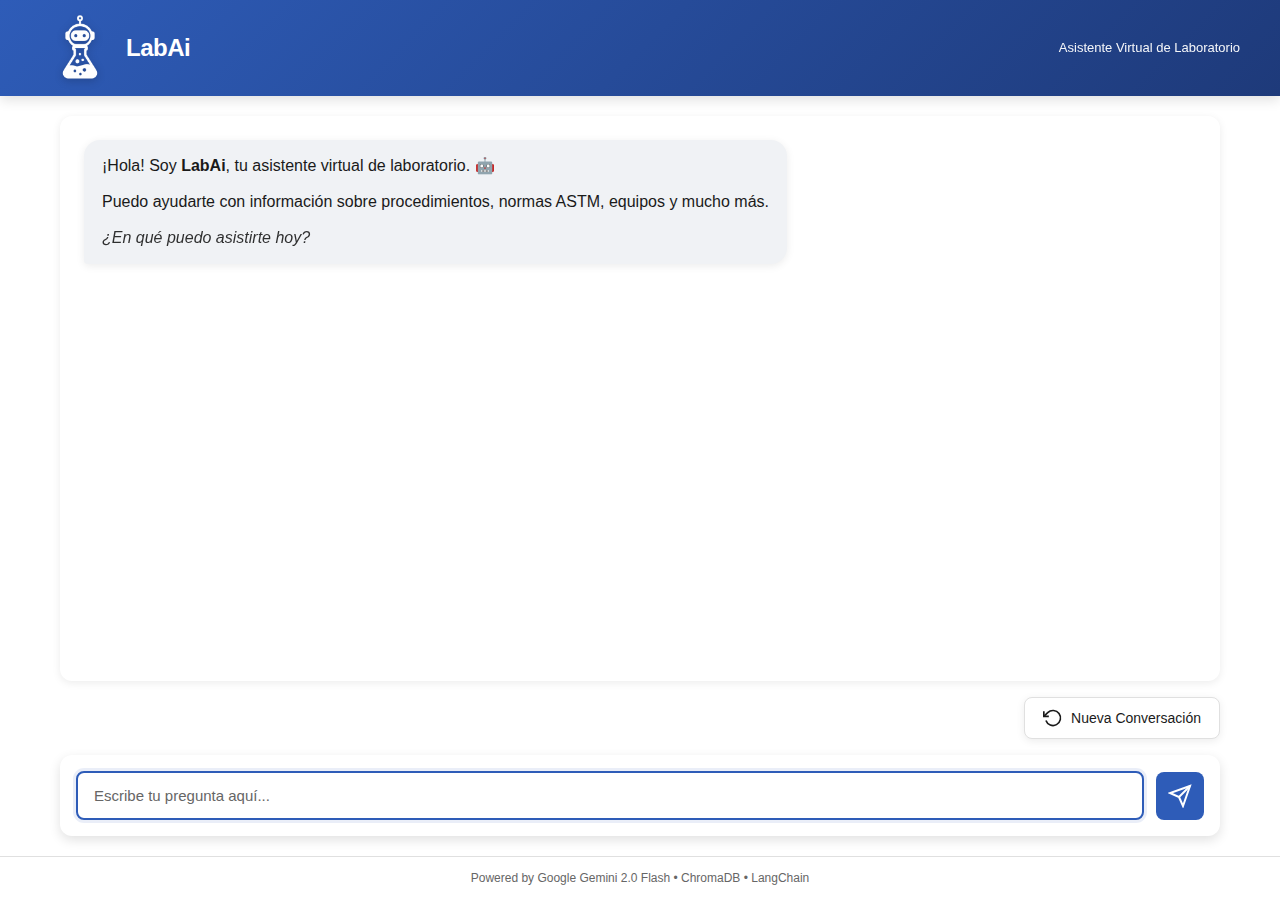
<file: static/index.html>
<!DOCTYPE html>
<html lang="es">
<head>
    <meta charset="UTF-8">
    <meta name="viewport" content="width=device-width, initial-scale=1.0">
    <title>LabAi - Asistente Virtual</title>
    <link rel="stylesheet" href="style.css">
</head>
<body>
    <!-- Header Compacto -->
    <header class="header">
        <div class="header-content">
            <div class="logo-section">
                <img src="labai.png" alt="LabAi Logo" class="robot-logo" width="80" height="80">
                <h1 class="title">LabAi</h1>
            </div>
            <div class="subtitle">Asistente Virtual de Laboratorio</div>
        </div>
    </header>

    <!-- Contenedor Principal -->
    <div class="main-container">
        <!-- Área de Chat -->
        <div class="chat-container" id="chatContainer">
            <div class="messages" id="messages">
                <!-- Mensaje de Bienvenida -->
                <div class="message bot-message">
                    <div class="message-content">
                        <p>¡Hola! Soy <strong>LabAi</strong>, tu asistente virtual de laboratorio. 🤖</p>
                        <p>Puedo ayudarte con información sobre procedimientos, normas ASTM, equipos y mucho más.</p>
                        <p><em>¿En qué puedo asistirte hoy?</em></p>
                    </div>
                </div>
            </div>

            <!-- Indicador de Escritura -->
            <div class="typing-indicator" id="typingIndicator" style="display: none;">
                <div class="typing-dots">
                    <span></span>
                    <span></span>
                    <span></span>
                </div>
            </div>
        </div>

        <!-- Barra de Acciones Inferior -->
        <div class="action-bar">
            <button class="action-btn" id="resetBtn" title="Nueva conversación">
                <svg width="20" height="20" viewBox="0 0 24 24" fill="none" stroke="currentColor" stroke-width="2">
                    <polyline points="1 4 1 10 7 10"></polyline>
                    <path d="M3.51 15a9 9 0 1 0 2.13-9.36L1 10"></path>
                </svg>
                Nueva Conversación
            </button>
        </div>

        <!-- Área de Input -->
        <div class="input-container">
            <form id="chatForm">
                <textarea 
                    id="messageInput" 
                    class="message-input" 
                    placeholder="Escribe tu pregunta aquí..."
                    rows="1"
                ></textarea>
                <button type="submit" class="send-btn" id="sendBtn">
                    <svg width="24" height="24" viewBox="0 0 24 24" fill="none" stroke="currentColor" stroke-width="2">
                        <line x1="22" y1="2" x2="11" y2="13"></line>
                        <polygon points="22 2 15 22 11 13 2 9 22 2"></polygon>
                    </svg>
                </button>
            </form>
        </div>
    </div>

    <!-- Footer Informativo -->
    <footer class="footer">
        <p>Powered by Google Gemini 2.0 Flash • ChromaDB • LangChain</p>
    </footer>

    <script src="script.js"></script>
</body>
</html>
</file>
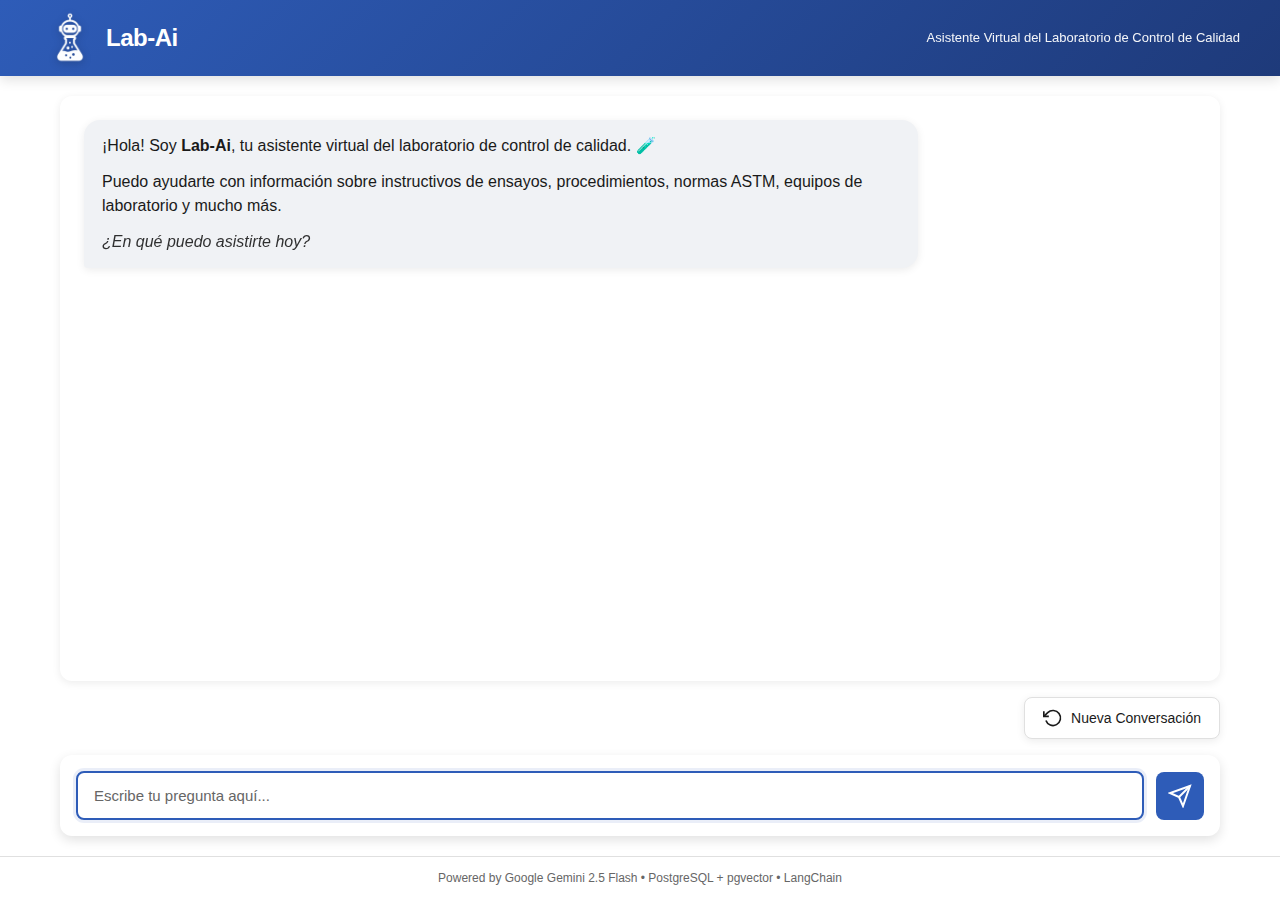
<file: templates/index.html>
<!DOCTYPE html>
<html lang="es">
<head>
    <meta charset="UTF-8">
    <meta name="viewport" content="width=device-width, initial-scale=1.0">
    <title>Lab-Ai - Asistente Virtual de Laboratorio</title>
    <link rel="stylesheet" href="/static/style.css">
</head>
<body>
    <!-- Header Compacto -->
    <header class="header">
        <div class="header-content">
            <div class="logo-section">
                <img src="/static/labai.png" alt="Lab-Ai Logo" class="robot-logo" width="60" height="60">
                <h1 class="title">Lab-Ai</h1>
            </div>
            <div class="subtitle">Asistente Virtual del Laboratorio de Control de Calidad</div>
        </div>
    </header>

    <!-- Contenedor Principal -->
    <div class="main-container">
        <!-- Área de Chat -->
        <div class="chat-container" id="chatContainer">
            <div class="messages" id="messages">
                <!-- Mensaje de Bienvenida -->
                <div class="message bot-message">
                    <div class="message-content">
                        <p>¡Hola! Soy <strong>Lab-Ai</strong>, tu asistente virtual del laboratorio de control de calidad. 🧪</p>
                        <p>Puedo ayudarte con información sobre instructivos de ensayos, procedimientos, normas ASTM, equipos de laboratorio y mucho más.</p>
                        <p><em>¿En qué puedo asistirte hoy?</em></p>
                    </div>
                </div>
            </div>

            <!-- Indicador de Escritura -->
            <div class="typing-indicator" id="typingIndicator" style="display: none;">
                <div class="typing-dots">
                    <span></span>
                    <span></span>
                    <span></span>
                </div>
            </div>
        </div>

        <!-- Barra de Acciones Inferior -->
        <div class="action-bar">
            <button class="action-btn" id="resetBtn" title="Nueva conversación">
                <svg width="20" height="20" viewBox="0 0 24 24" fill="none" stroke="currentColor" stroke-width="2">
                    <polyline points="1 4 1 10 7 10"></polyline>
                    <path d="M3.51 15a9 9 0 1 0 2.13-9.36L1 10"></path>
                </svg>
                Nueva Conversación
            </button>
        </div>

        <!-- Área de Input -->
        <div class="input-container">
            <form id="chatForm">
                <textarea 
                    id="messageInput" 
                    class="message-input" 
                    placeholder="Escribe tu pregunta aquí..."
                    rows="1"
                ></textarea>
                <button type="submit" class="send-btn" id="sendBtn">
                    <svg width="24" height="24" viewBox="0 0 24 24" fill="none" stroke="currentColor" stroke-width="2">
                        <line x1="22" y1="2" x2="11" y2="13"></line>
                        <polygon points="22 2 15 22 11 13 2 9 22 2"></polygon>
                    </svg>
                </button>
            </form>
        </div>
    </div>

    <!-- Footer Informativo -->
    <footer class="footer">
        <p>Powered by Google Gemini 2.5 Flash • PostgreSQL + pgvector • LangChain</p>
    </footer>

    <script src="/static/script.js"></script>
</body>
</html>
</file>
<file: static/style.css>
/* ==================== VARIABLES GLOBALES ==================== */

:root {
    --primary-blue: #2E5CB8;
    --primary-blue-hover: #1e3a7a;
    --user-bubble: #2E5CB8;
    --bot-bubble: #f0f2f5;
    --background: #ffffff;
    --text-primary: #1a1a1a;
    --text-secondary: #666666;
    --border-color: #e0e0e0;
    --shadow-light: 0 2px 8px rgba(0, 0, 0, 0.08);
    --shadow-medium: 0 4px 12px rgba(0, 0, 0, 0.12);
    --transition: all 0.3s ease;
}

/* ==================== RESET Y BASE ==================== */

* {
    margin: 0;
    padding: 0;
    box-sizing: border-box;
}

body {
    font-family: -apple-system, BlinkMacSystemFont, 'Segoe UI', 'Roboto', 'Oxygen', 'Ubuntu', 'Cantarell', sans-serif;
    background: var(--background);
    color: var(--text-primary);
    line-height: 1.6;
    height: 100vh;
    display: flex;
    flex-direction: column;
    overflow: hidden;
}

/* ==================== HEADER COMPACTO ==================== */

.header {
    background: linear-gradient(135deg, var(--primary-blue) 0%, #1e3a7a 100%);
    color: white;
    padding: 8px 24px;
    box-shadow: var(--shadow-medium);
    z-index: 100;
    flex-shrink: 0;
}

.header-content {
    max-width: 1200px;
    margin: 0 auto;
    display: flex;
    align-items: center;
    justify-content: space-between;
}

.logo-section {
    display: flex;
    align-items: center;
    gap: 6px;
}

.robot-logo {
    filter: drop-shadow(0 2px 4px rgba(0, 0, 0, 0.2));
}

.title {
    font-size: 24px;
    font-weight: 700;
    letter-spacing: -0.5px;
}

.subtitle {
    font-size: 13px;
    opacity: 0.95;
    font-weight: 400;
}

/* ==================== CONTENEDOR PRINCIPAL ==================== */

.main-container {
    flex: 1;
    display: flex;
    flex-direction: column;
    max-width: 1200px;
    width: 100%;
    margin: 0 auto;
    padding: 20px;
    overflow: hidden;
}

/* ==================== ÁREA DE CHAT ==================== */

.chat-container {
    flex: 1;
    background: white;
    border-radius: 12px;
    box-shadow: var(--shadow-light);
    display: flex;
    flex-direction: column;
    overflow: hidden;
    margin-bottom: 16px;
}

.messages {
    flex: 1;
    padding: 24px;
    overflow-y: auto;
    display: flex;
    flex-direction: column;
    gap: 16px;
}

/* Scrollbar personalizado */
.messages::-webkit-scrollbar {
    width: 8px;
}

.messages::-webkit-scrollbar-track {
    background: #f1f1f1;
    border-radius: 4px;
}

.messages::-webkit-scrollbar-thumb {
    background: #c1c1c1;
    border-radius: 4px;
}

.messages::-webkit-scrollbar-thumb:hover {
    background: #a8a8a8;
}

/* ==================== MENSAJES ==================== */

.message {
    display: flex;
    flex-direction: column;
    margin-bottom: 16px;
    animation: fadeIn 0.3s ease;
}

@keyframes fadeIn {
    from {
        opacity: 0;
        transform: translateY(10px);
    }
    to {
        opacity: 1;
        transform: translateY(0);
    }
}

.user-message {
    align-items: flex-end;
}

.bot-message {
    align-items: flex-start;
}

.message-content {
    max-width: 75%;
    padding: 14px 18px;
    border-radius: 16px;
    word-wrap: break-word;
    box-shadow: var(--shadow-light);
}

.user-message .message-content {
    background: var(--user-bubble);
    color: white;
    border-bottom-right-radius: 4px;
}

.bot-message .message-content {
    background: var(--bot-bubble);
    color: var(--text-primary);
    border-bottom-left-radius: 4px;
}

.message-content p {
    margin: 0;
    line-height: 1.5;
}

.message-content p + p {
    margin-top: 12px;
}

.message-content strong {
    font-weight: 600;
}

.message-content em {
    font-style: italic;
    opacity: 0.9;
}

/* ==================== FUENTES ==================== */

.sources {
    margin-top: 12px;
    padding: 12px;
    background: rgba(46, 92, 184, 0.05);
    border-left: 3px solid var(--primary-blue);
    border-radius: 6px;
    font-size: 13px;
}

.sources-title {
    font-weight: 600;
    color: var(--primary-blue);
    margin-bottom: 8px;
    font-size: 13px;
}

.source-item {
    padding: 6px 0;
    color: var(--text-secondary);
    line-height: 1.4;
}

.source-item strong {
    color: var(--text-primary);
    font-weight: 500;
}

/* ==================== FEEDBACK BUTTONS ==================== */

.feedback-buttons {
    display: flex;
    gap: 8px;
    margin-top: 8px;
}

.feedback-btn {
    background: transparent;
    border: 1px solid var(--border-color);
    padding: 6px 12px;
    border-radius: 6px;
    cursor: pointer;
    font-size: 13px;
    display: flex;
    align-items: center;
    gap: 6px;
    transition: var(--transition);
    color: var(--text-secondary);
}

.feedback-btn:hover {
    background: var(--bot-bubble);
    border-color: var(--primary-blue);
    color: var(--primary-blue);
}

.feedback-btn.selected {
    background: var(--primary-blue);
    color: white;
    border-color: var(--primary-blue);
}

.feedback-btn svg {
    width: 16px;
    height: 16px;
}

/* ==================== TYPING INDICATOR ==================== */

.typing-indicator {
    display: flex;
    align-items: center;
    padding: 16px 24px;
    margin-bottom: 8px;
}

.typing-dots {
    display: flex;
    gap: 6px;
    padding: 12px 18px;
    background: var(--bot-bubble);
    border-radius: 16px;
    border-bottom-left-radius: 4px;
}

.typing-dots span {
    width: 8px;
    height: 8px;
    background: var(--text-secondary);
    border-radius: 50%;
    animation: typing 1.4s infinite ease-in-out;
}

.typing-dots span:nth-child(1) {
    animation-delay: 0s;
}

.typing-dots span:nth-child(2) {
    animation-delay: 0.2s;
}

.typing-dots span:nth-child(3) {
    animation-delay: 0.4s;
}

@keyframes typing {
    0%, 60%, 100% {
        transform: translateY(0);
        opacity: 0.5;
    }
    30% {
        transform: translateY(-10px);
        opacity: 1;
    }
}

/* ==================== BARRA DE ACCIONES ==================== */

.action-bar {
    display: flex;
    gap: 12px;
    margin-bottom: 16px;
    justify-content: flex-end;
}

.action-btn {
    display: flex;
    align-items: center;
    gap: 8px;
    padding: 10px 18px;
    background: white;
    border: 1px solid var(--border-color);
    border-radius: 8px;
    cursor: pointer;
    font-size: 14px;
    font-weight: 500;
    color: var(--text-primary);
    transition: var(--transition);
    box-shadow: var(--shadow-light);
}

.action-btn:hover {
    background: var(--primary-blue);
    color: white;
    border-color: var(--primary-blue);
    transform: translateY(-1px);
    box-shadow: var(--shadow-medium);
}

.action-btn svg {
    width: 20px;
    height: 20px;
}

/* ==================== INPUT CONTAINER ==================== */

.input-container {
    background: white;
    border-radius: 12px;
    box-shadow: var(--shadow-medium);
    padding: 16px;
    flex-shrink: 0;
}

#chatForm {
    display: flex;
    gap: 12px;
    align-items: flex-end;
}

.message-input {
    flex: 1;
    padding: 14px 16px;
    border: 2px solid var(--border-color);
    border-radius: 8px;
    font-size: 15px;
    font-family: inherit;
    resize: none;
    min-height: 48px;
    max-height: 150px;
    transition: var(--transition);
}

.message-input:focus {
    outline: none;
    border-color: var(--primary-blue);
    box-shadow: 0 0 0 3px rgba(46, 92, 184, 0.1);
}

.message-input::placeholder {
    color: var(--text-secondary);
}

.send-btn {
    background: var(--primary-blue);
    border: none;
    border-radius: 8px;
    width: 48px;
    height: 48px;
    cursor: pointer;
    display: flex;
    align-items: center;
    justify-content: center;
    transition: var(--transition);
    flex-shrink: 0;
}

.send-btn:hover {
    background: var(--primary-blue-hover);
    transform: scale(1.05);
}

.send-btn:active {
    transform: scale(0.95);
}

.send-btn svg {
    color: white;
}

.send-btn:disabled {
    background: #cccccc;
    cursor: not-allowed;
    transform: none;
}

/* ==================== FOOTER ==================== */

.footer {
    padding: 12px;
    text-align: center;
    font-size: 12px;
    color: var(--text-secondary);
    background: var(--background);
    border-top: 1px solid var(--border-color);
    flex-shrink: 0;
}

/* ==================== RESPONSIVE ==================== */

@media (max-width: 768px) {
    .header {
        padding: 10px 16px;
    }

    .header-content {
        flex-direction: column;
        align-items: flex-start;
        gap: 4px;
    }

    .title {
        font-size: 20px;
    }

    .subtitle {
        font-size: 12px;
    }

    .main-container {
        padding: 12px;
    }

    .messages {
        padding: 16px;
    }

    .message-content {
        max-width: 85%;
    }

    .action-bar {
        flex-direction: column;
    }

    .action-btn {
        width: 100%;
        justify-content: center;
    }

    .input-container {
        padding: 12px;
    }

    .footer {
        font-size: 11px;
        padding: 8px;
    }
}

@media (max-width: 480px) {
    .robot-logo {
        width: 32px;
        height: 32px;
    }

    .title {
        font-size: 18px;
    }

    .subtitle {
        font-size: 11px;
    }

    .message-content {
        max-width: 90%;
        padding: 12px 14px;
        font-size: 14px;
    }

    .send-btn {
        width: 44px;
        height: 44px;
    }
}

/* ==================== UTILIDADES ==================== */

.hidden {
    display: none !important;
}

.error-message {
    color: #d32f2f;
    background: #ffebee;
    border-left-color: #d32f2f;
}

.success-message {
    color: #388e3c;
    background: #e8f5e9;
    border-left-color: #388e3c;
}

/* ==================== ANIMACIONES ADICIONALES ==================== */

@keyframes slideIn {
    from {
        transform: translateX(-100%);
        opacity: 0;
    }
    to {
        transform: translateX(0);
        opacity: 1;
    }
}

@keyframes pulse {
    0%, 100% {
        opacity: 1;
    }
    50% {
        opacity: 0.5;
    }
}
</file>
